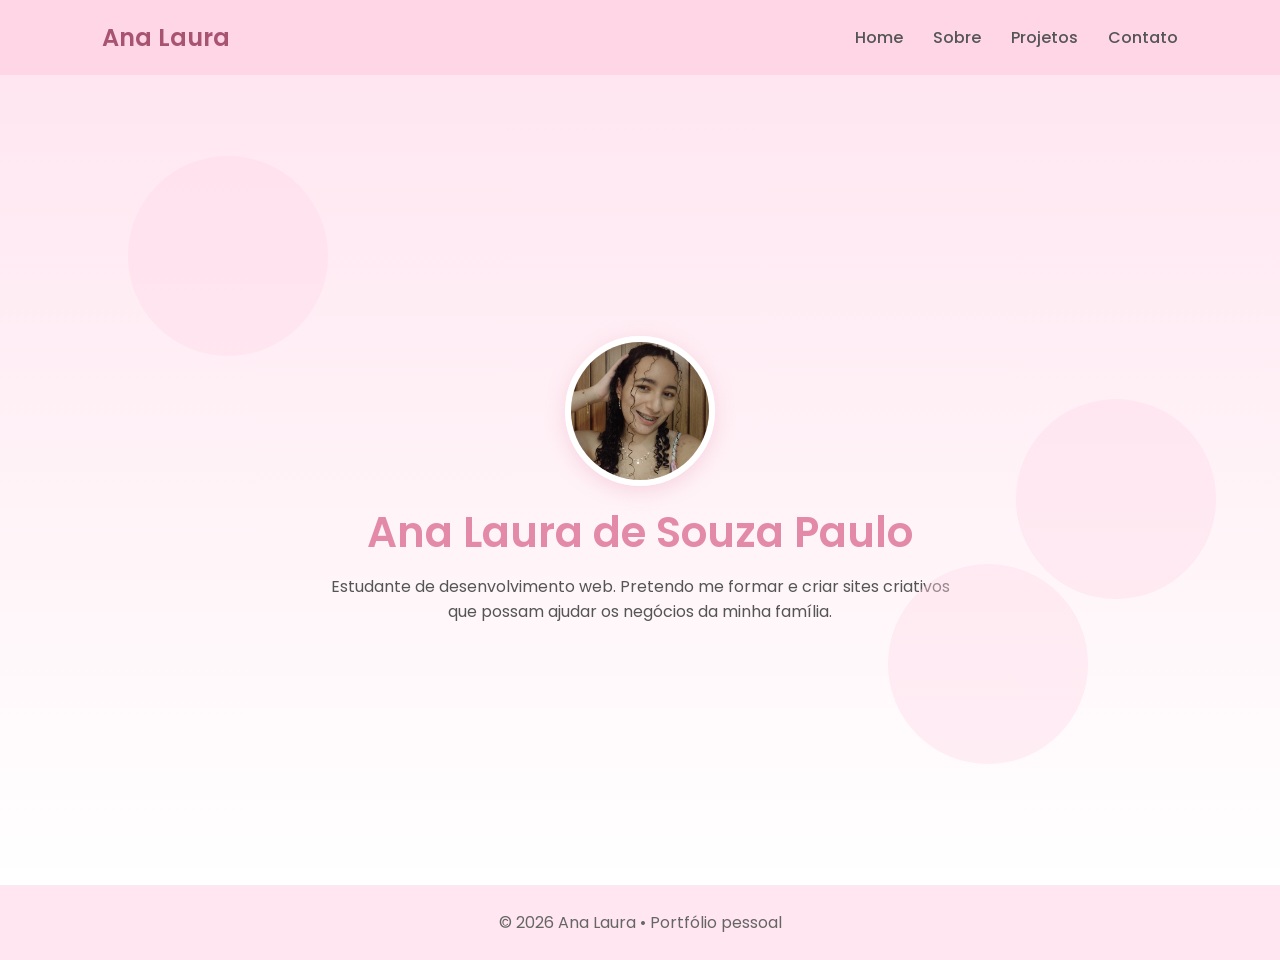
<file: index.html>
<!DOCTYPE html>
<html lang="pt-BR">
<head>
    <meta charset="UTF-8">
    <meta name="viewport" content="width=device-width, initial-scale=1.0">
    <title>Meu Portifólio- Ana Laura</title>
    <link rel="stylesheet" href="css/style.css">
    <link rel="icon" href="Assets/Imagens/942925.png">
    <link href="https://fonts.googleapis.com/css2?family=Poppins:wght@300;400;600&display=swap" rel="stylesheet">
</head>
<body>
    <header class="menu">
    <h2>Ana Laura</h2>

    <nav>
        <a href="index.html">Home</a>
        <a href="sobre.html">Sobre</a>
        <a href="projetos.html">Projetos</a>
        <a href="contato.html">Contato</a>
    </nav>
</header>

<section class="inicio">

    <div class="bolha"></div>
    <div class="bolha"></div>
    <div class="bolha"></div>

    <img src="Assets/Imagens/IMG-20251231-WA0003.jpg" class="foto">

    <h1 class="titulo">Ana Laura de Souza Paulo</h1>

    <p class="descricao">
        Estudante de desenvolvimento web. Pretendo me formar e criar sites criativos que possam ajudar os negócios da minha família.
    </p>

</section>

<footer>
<p>© 2026 Ana Laura • Portfólio pessoal</p>
</footer>

</body>
</html>
</file>
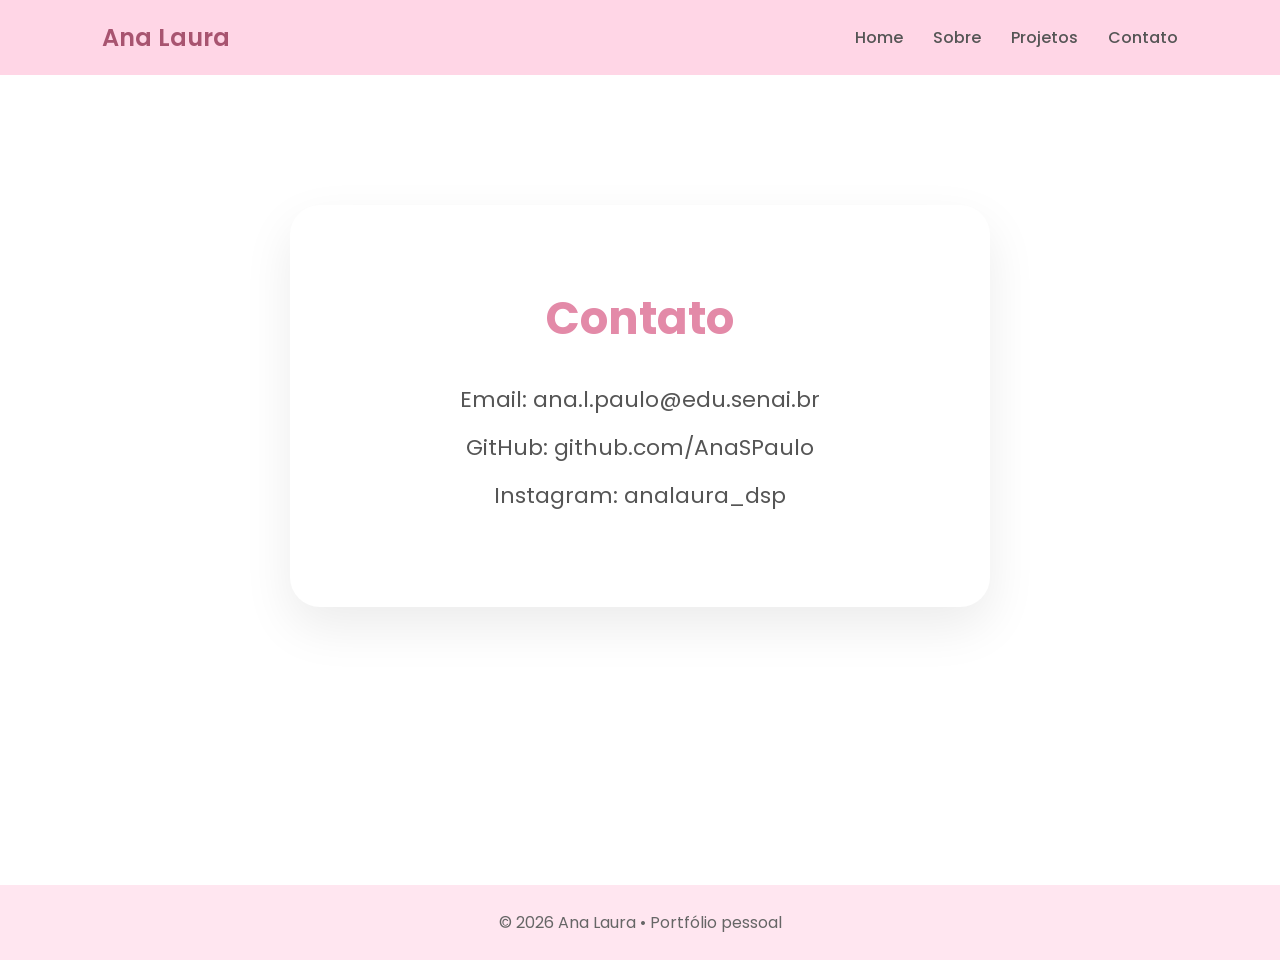
<file: contato.html>
<!DOCTYPE html>
<html lang="pt-BR">
<head>
<meta charset="UTF-8">
<title>Contato</title>
<link rel="stylesheet" href="css/style.css">
<link rel="icon" href="Assets/Imagens/942925.png">
<link href="https://fonts.googleapis.com/css2?family=Poppins:wght@300;400;600&display=swap" rel="stylesheet">
</head>
<body>

<header class="menu">
<h2>Ana Laura</h2>

<nav>
<a href="index.html">Home</a>
<a href="sobre.html">Sobre</a>
<a href="projetos.html">Projetos</a>
<a href="contato.html">Contato</a>
</nav>
</header>

<section class="pagina">
<div class="contato-box">

<h1>Contato</h1>

<p>Email: ana.l.paulo@edu.senai.br</p>
<p>GitHub: github.com/AnaSPaulo</p>
<p>Instagram: analaura_dsp</p>
</div>



</section>

<footer class="footer">
<p>© 2026 Ana Laura • Portfólio pessoal</p>
</footer>

</body>
</html>
</file>
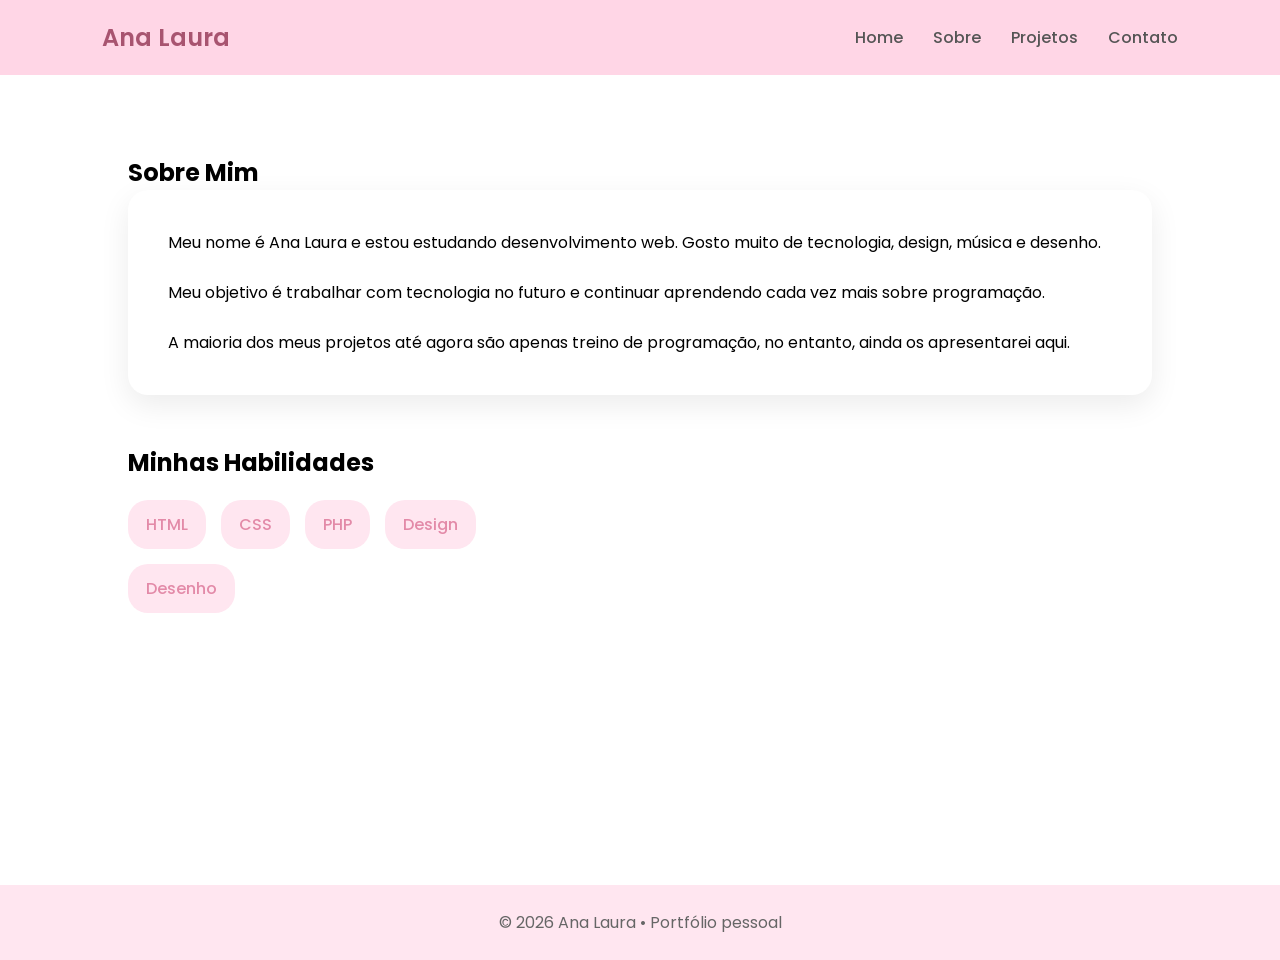
<file: sobre.html>
<!DOCTYPE html>
<html lang="pt-BR">
<head>
<meta charset="UTF-8">
<title>Sobre Mim</title>
<link rel="stylesheet" href="css/style.css">
<link rel="icon" href="Assets/Imagens/942925.png">
<link href="https://fonts.googleapis.com/css2?family=Poppins:wght@300;400;600&display=swap" rel="stylesheet">
</head>
<body>

<header class="menu">
<h2>Ana Laura</h2>

<nav>
<a href="index.html">Home</a>
<a href="sobre.html">Sobre</a>
<a href="projetos.html">Projetos</a>
<a href="contato.html">Contato</a>
</nav>
</header>

<section class="pagina">

<h1>Sobre Mim</h1>
<div class="sobre-box">
<p>
Meu nome é Ana Laura e estou estudando desenvolvimento web.
Gosto muito de tecnologia, design, música e desenho.
</p> <br> 

<p>
Meu objetivo é trabalhar com tecnologia no futuro e continuar aprendendo
cada vez mais sobre programação.
</p> <br>

<p>
A maioria dos meus projetos até agora são apenas treino de programação, no entanto, ainda os apresentarei aqui.
</p></div> <br><br>

<div class="habilidades">

<h2>Minhas Habilidades</h2>

<div class="skills">

<div class="skill">HTML</div>
<div class="skill">CSS</div>
<div class="skill">PHP</div>
<div class="skill">Design</div>
<div class="skill">Desenho</div>

</div>
</div>

</section>

<footer class="footer">
<p>© 2026 Ana Laura • Portfólio pessoal</p>
</footer>

</body>
</html>
</file>
<file: css/style.css>
/* RESET */
*{
margin:0;
padding:0;
box-sizing:border-box;
}

body{
font-family:'Poppins', sans-serif;
background:#ffffff;
}

/* MENU */
.menu{
background:#ffd6e6;
padding: 20px 8%;

display:flex;
justify-content:space-between;
align-items:center;

box-shadow:0 3px 10px rgba(0,0,0,0.05);
}

.menu h2{
color:#a85470;
font-weight:600;
}

.menu nav{
display:flex;
gap:30px;
}

.menu a{
text-decoration:none;
color:#555;
font-weight:500;
transition:0.3s;
}

.menu a:hover{
color:#e38aa8;
}

/* HERO */
.inicio{
height:90vh;
background:linear-gradient(to bottom,#ffe6f0,#fff);

display:flex;
flex-direction:column;
justify-content:center;
align-items:center;
text-align:center;
position:relative;
overflow:hidden;
}

/* FOTO */
.foto{
width:150px;
border-radius:50%;
border:6px solid white;
box-shadow:0 5px 20px rgba(227,138,168,0.3);
margin-bottom:15px;

animation:fadeIn 1s ease;
}

/* TÍTULO */
.titulo{
font-size:42px;
color:#e38aa8;
font-weight:600;

animation:subir 1s ease;
}

/* TEXTO */
.descricao{
width:50%;
color:#555;
margin-top:10px;

animation:fadeIn 1.5s ease;
}

/* animação pra ficar mais legal */
.bolha{
position:absolute;
width:200px;
height:200px;
background:#ffd6e6;
border-radius:50%;
opacity:0.4;

animation:flutuar 10s infinite linear;
}

.bolha:nth-child(1){
top:10%;
left:10%;
}

.bolha:nth-child(2){
bottom:15%;
right:15%;
animation-delay:3s;
}

.bolha:nth-child(3){
top:40%;
right:5%;
animation-delay:6s;
}

/* ANIMAÇÕES */
@keyframes subir{
from{
transform:translateY(30px);
opacity:0;
}
to{
transform:translateY(0);
opacity:1;
}
}

@keyframes fadeIn{
from{
opacity:0;
}
to{
opacity:1;
}
}

@keyframes flutuar{
0%{
transform:translateY(0);
}
50%{
transform:translateY(-40px);
}
100%{
transform:translateY(0);
}
}

/* PÁGINAS */
.pagina{
padding:80px 10%;
background:#fff;
min-height:90vh;
}

/* FOOTER */
footer{
background:#ffe6f0;
text-align:center;
padding:25px;
color:#666;
}

/* PROJETOS */

.projetos{
padding:80px 10%;
text-align:center;
}
.cards{
margin-top:40px;

display:flex;
gap:25px;
flex-wrap:wrap;
justify-content:center;
}

.card{
background:white;
width:260px;
padding:25px;
border-radius:18px;

box-shadow:0 8px 25px rgba(0,0,0,0.08);

transition:0.3s;
}

.card:hover{
transform:translateY(-10px);
}

.card h3{
color:#e38aa8;
margin-bottom:10px;
}

.card p{
color:#555;
}
video{
    border-radius: 5%;
}

/* CONTATO */

.contato{
padding:80px 10%;
text-align:center;
}

.contato-box{
margin-top:50px;
background:white;
padding:80px 60px;
border-radius:30px;

width:700px;
max-width:90%;

margin-left:auto;
margin-right:auto;

text-align:center;

box-shadow:0 20px 50px rgba(0,0,0,0.08);
}
.contato-box h1{
font-size:45px;
color:#e38aa8;
margin-bottom:30px;
}

.contato-box p{
font-size:22px;
margin:15px 0;
color:#555;
}


/* SOBRE */

.sobre{
padding:80px 10%;
display:flex;
gap:50px;
flex-wrap:wrap;
justify-content:center;
}

.sobre-box{
background:white;
padding:40px;
border-radius:20px;
width:100%;
box-shadow:0 10px 30px rgba(0,0,0,0.08);
}

.habilidades{
width:350px;
}

.skills{
margin-top:20px;
display:flex;
flex-wrap:wrap;
gap:15px;
}

.skill{
background:#ffe6f0;
padding:12px 18px;
border-radius:20px;
font-weight:500;
color:#e38aa8;
}
</file>
